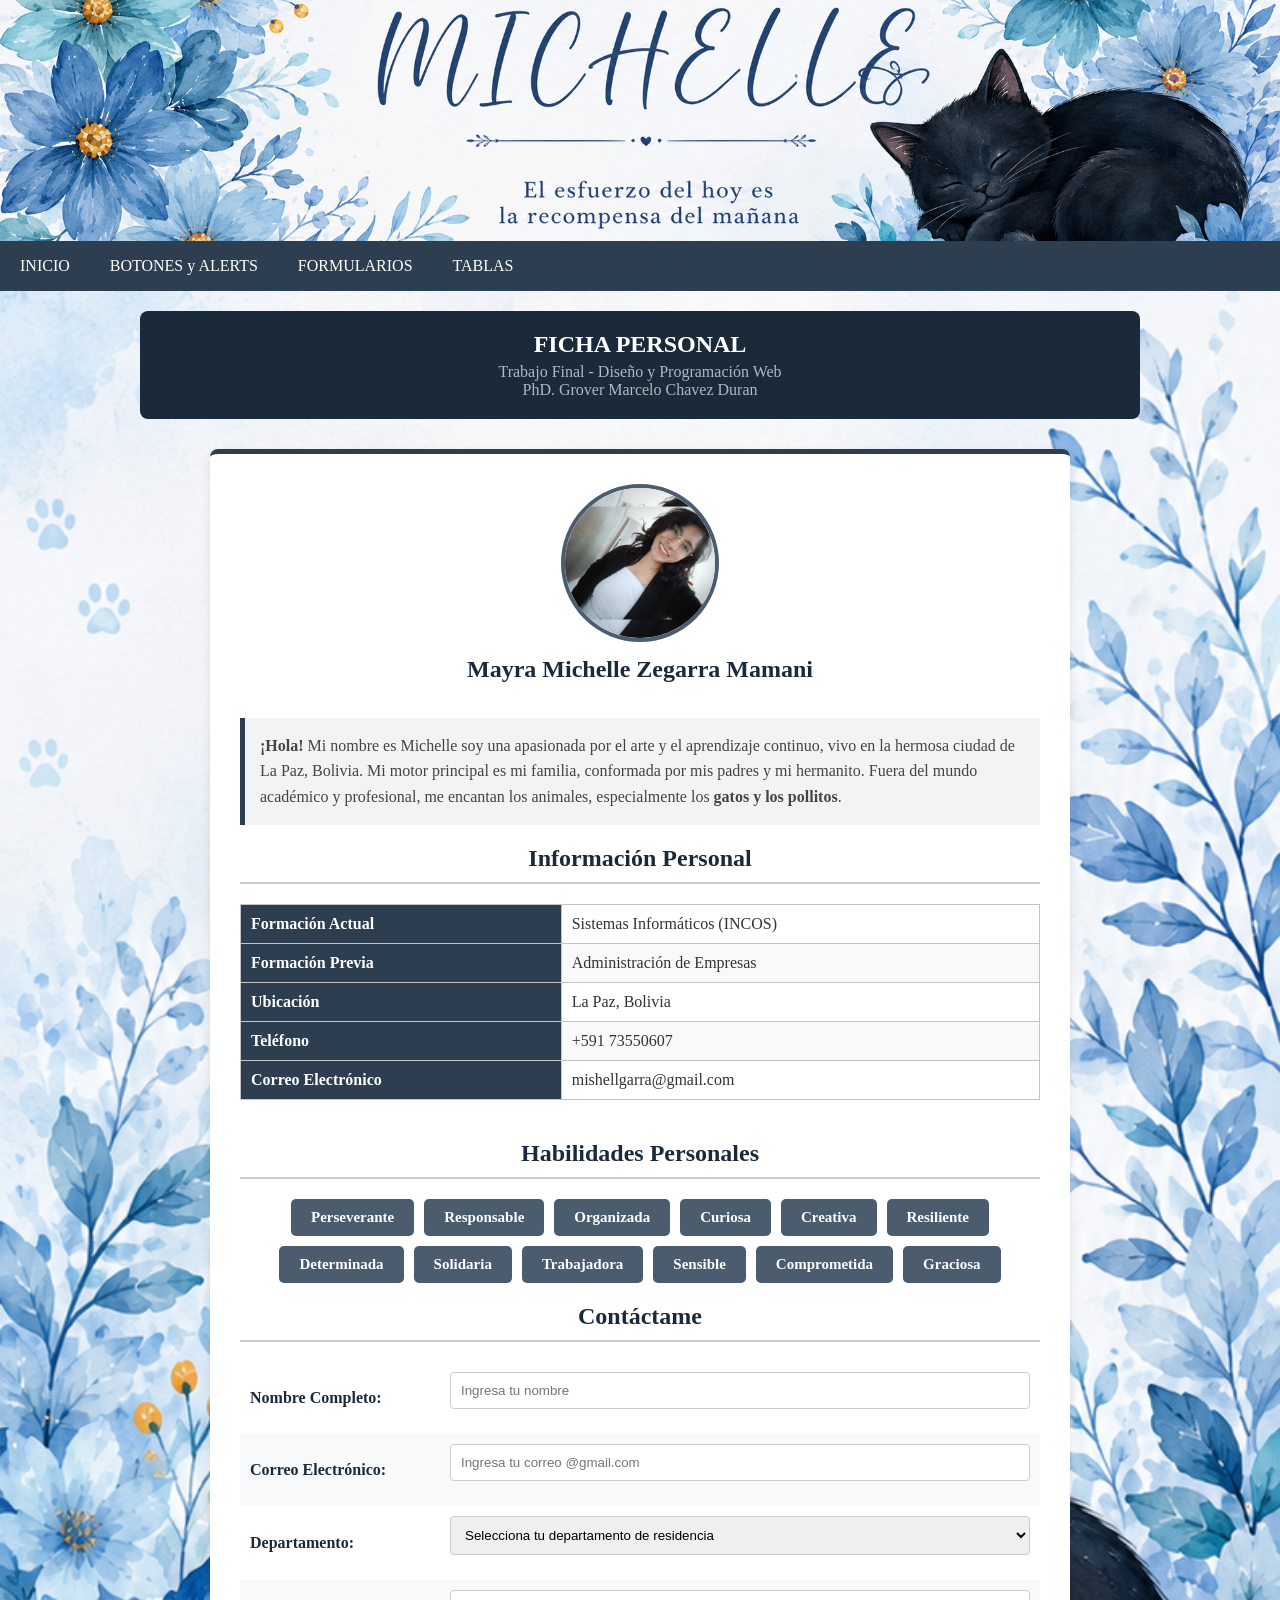
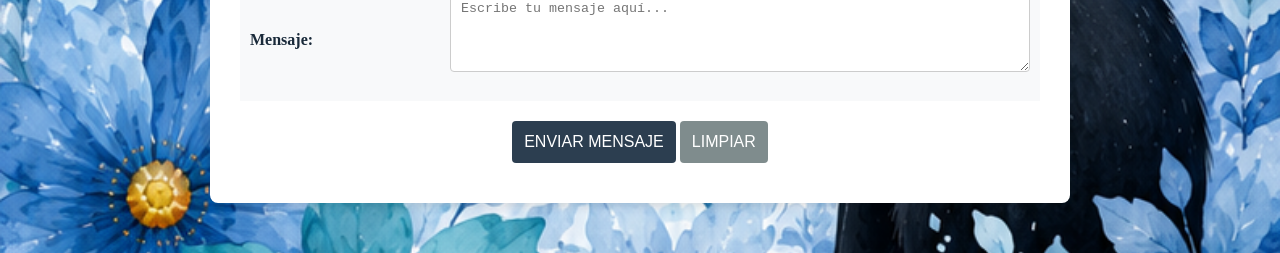
<file: index.html>
<!DOCTYPE html>
<html lang="es">
<head>
    <meta charset="UTF-8">
    <meta name="viewport" content="width=device-width, initial-scale=1.0">
    <title>Proyecto Bimestral - Inicio</title>
    
    <link rel="stylesheet" href="css/estilos.css">

    <style>
        .contenedor-perfil {
            width: 80%;
            max-width: 800px;
            margin: 30px auto;
            background-color: white;
            padding: 30px;
            border-radius: 8px;
            box-shadow: 0px 4px 10px rgba(0, 0, 0, 0.1);
            border-top: 5px solid #2c3e50;
        }
        .seccion-foto { text-align: center; margin-bottom: 25px; }
        .foto-perfil {
            width: 150px; height: 150px; border-radius: 50%;
            border: 4px solid #4a5c6e; object-fit: cover;
        }
        .lista-habilidades {
            list-style-type: none; padding: 0; display: flex;
            flex-wrap: wrap; gap: 10px; justify-content: center;
        }
        .habilidad {
            background-color: #4a5c6e; color: white;
            padding: 10px 20px; border-radius: 5px; font-size: 15px; font-weight: bold;
        }
        .habilidad:hover { background-color: #1a2a3a; }
        .caja-sobre-mi {
            background-color: #f1f3f5; border-left: 5px solid #2c3e50;
            padding: 15px; margin-top: 20px; color: #444; line-height: 1.6;
        }
  
        .formulario-contacto table { width: 100%; border-collapse: collapse; margin-top: 15px; }
        .formulario-contacto td { padding: 10px; border: none; vertical-align: middle; }
        .formulario-contacto td:first-child { width: 25%; font-weight: bold; color: #1a2a3a; }
        .botones-contacto { text-align: center; margin-top: 20px; }
    </style>
</head>
<body>

    <div class="banner-container">
        <img src="img/banner.png" alt="Banner Michelle" style="width: 100%; height: auto; display: block;">
    </div>

    <ul class="horizontal"> 
        <li><a href="index.html" class="dropbtn">INICIO</a></li>
        
        <li>
            <a href="#" class="dropbtn">BOTONES y ALERTS</a>
            <div class="dropdown-content">
                <a href="BOTONES y ALERTS/botones.html">Botones</a>
                <a href="BOTONES y ALERTS/alerts.html">Alerts</a>
            </div>
        </li>

        <li>
            <a href="#" class="dropbtn">FORMULARIOS</a>
            <div class="dropdown-content">
                <a href="FORMULARIOS/form_basico.html">Form básico</a>
                <a href="FORMULARIOS/form_avanzado.html">Form avanzado</a>
            </div>
        </li>

        <li>
            <a href="#" class="dropbtn">TABLAS</a>
            <div class="dropdown-content">
                <a href="TABLAS/tabla_corta.html">Tabla corta</a>
                <a href="TABLAS/tabla_extensa.html">Tabla extensa</a>
            </div>
        </li>
    </ul>

    <div class="contenido-pagina">
        
        <div style="background-color: #1a2a3a; color: white; text-align: center; padding: 20px; margin-bottom: 20px; border-radius: 8px;">
            <h1 style="margin: 0; font-size: 24px;">FICHA PERSONAL</h1>
            <p style="margin: 5px 0 0 0; color: #b0b8c1;">Trabajo Final - Diseño y Programación Web<br>PhD. Grover Marcelo Chavez Duran</p>
        </div>

        <div class="contenedor-perfil">
            
            <div class="seccion-foto">
                <img src="img/yomi.jpeg" alt="Michelle" class="foto-perfil">
                <h2 style="border:none; margin-top: 10px;">Mayra Michelle Zegarra Mamani</h2>
            </div>

            <div class="caja-sobre-mi">
                <strong>¡Hola!</strong> Mi nombre es Michelle soy una apasionada por el arte y el aprendizaje continuo, vivo en la hermosa ciudad de La Paz, Bolivia. Mi motor principal es mi familia, conformada por mis padres y mi hermanito. Fuera del mundo académico y profesional, me encantan los animales, especialmente los <strong>gatos y los pollitos</strong>.
            </div>

            <h2>Información Personal</h2>
            <div class="responsive">
                <table>
                    <tr>
                        <th>Formación Actual</th>
                        <td>Sistemas Informáticos (INCOS)</td>
                    </tr>
                    <tr>
                        <th>Formación Previa</th>
                        <td>Administración de Empresas</td>
                    </tr>
                    <tr>
                        <th>Ubicación</th>
                        <td>La Paz, Bolivia</td>
                    </tr>
                    <tr>
                        <th>Teléfono</th>
                        <td>+591 73550607</td>
                    </tr>
                    <tr>
                        <th>Correo Electrónico</th>
                        <td>mishellgarra@gmail.com</td>
                    </tr>
                </table>
            </div>

            <h2>Habilidades Personales</h2>
            <ul class="lista-habilidades">
                <li class="habilidad">Perseverante</li>
                <li class="habilidad">Responsable</li>
                <li class="habilidad">Organizada</li>
                <li class="habilidad">Curiosa</li>
                <li class="habilidad">Creativa</li>
                <li class="habilidad">Resiliente</li>
                <li class="habilidad">Determinada</li>
                <li class="habilidad">Solidaria</li>
                <li class="habilidad">Trabajadora</li>
                <li class="habilidad">Sensible</li>
                <li class="habilidad">Comprometida</li>
                <li class="habilidad">Graciosa</li>
            </ul>

            <h2>Contáctame</h2>
            <div class="formulario-contacto">
                <form action="#" method="get">
                    <table>
                        <tr>
                            <td>Nombre Completo:</td>
                            <td><input type="text" name="nombre" required placeholder="Ingresa tu nombre"></td>
                        </tr>
                        <tr>
                            <td>Correo Electrónico:</td>
                            <td><input type="email" name="correo" required placeholder="Ingresa tu correo @gmail.com"></td>
                        </tr>
                        <tr>
                            <td>Departamento:</td>
                            <td>
                                <select name="departamento" required>
                                    <option value="">Selecciona tu departamento de residencia</option>
                                    <option value="LP">La Paz</option>
                                    <option value="OR">Oruro</option>
                                    <option value="PT">Potosí</option>
                                    <option value="CB">Cochabamba</option>
                                    <option value="CH">Chuquisaca</option>
                                    <option value="TJ">Tarija</option>
                                    <option value="SC">Santa Cruz</option>
                                    <option value="BN">Beni</option>
                                    <option value="PN">Pando</option>
                                </select>
                            </td>
                        </tr>
                        <tr>
                            <td>Mensaje:</td>
                            <td><textarea rows="4" name="mensaje" required placeholder="Escribe tu mensaje aquí..."></textarea></td>
                        </tr>
                    </table>
                    <div class="botones-contacto">
                        <input type="submit" value="ENVIAR MENSAJE" style="width: auto; display: inline-block;">
                        <input type="reset" value="LIMPIAR" style="width: auto; display: inline-block; background-color: #7f8c8d;">
                    </div>
                </form>
            </div>

        </div>
    </div>

</body>
</html>
</file>
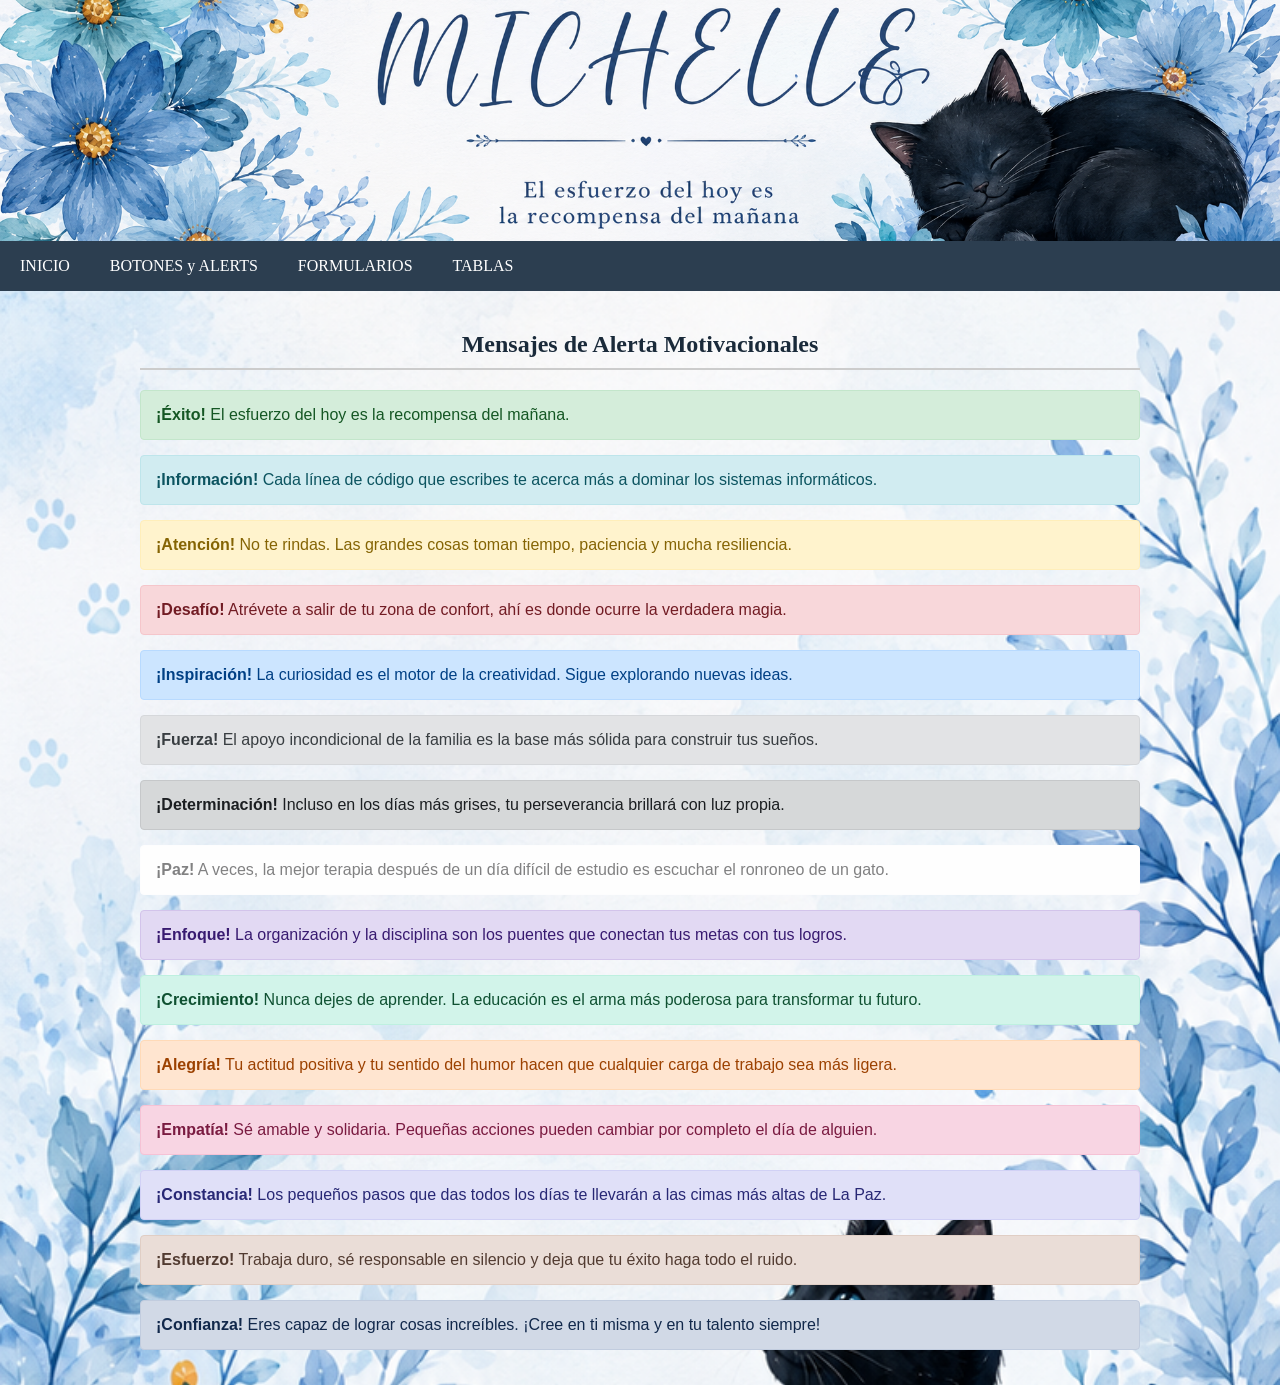
<file: BOTONES y ALERTS/alerts.html>
<!DOCTYPE html>
<html lang="es">
<head>
    <meta charset="UTF-8">
    <meta name="viewport" content="width=device-width, initial-scale=1.0">
    <title>Alertas - Proyecto Bimestral</title>
    
    <link rel="stylesheet" href="../css/estilos.css">

    <style>
        .alert {
            padding: 15px;
            margin-bottom: 15px;
            border: 1px solid transparent;
            border-radius: 4px;
            font-family: Arial, sans-serif;
            font-size: 16px;
        }
        
        .alert-success { background-color: #d4edda; color: #155724; border-color: #c3e6cb; }
        .alert-info { background-color: #d1ecf1; color: #0c5460; border-color: #bee5eb; }
        .alert-warning { background-color: #fff3cd; color: #856404; border-color: #ffeeba; }
        .alert-danger { background-color: #f8d7da; color: #721c24; border-color: #f5c6cb; }
        .alert-primary { background-color: #cce5ff; color: #004085; border-color: #b8daff; }
        .alert-secondary { background-color: #e2e3e5; color: #383d41; border-color: #d6d8db; }
        .alert-dark { background-color: #d6d8d9; color: #1b1e21; border-color: #c6c8ca; }
        .alert-light { background-color: #fefefe; color: #818182; border-color: #fdfdfe; }
        .alert-purple { background-color: #e2d9f3; color: #381a70; border-color: #d3c4eb; }
        .alert-teal { background-color: #d2f4ea; color: #0f5132; border-color: #bef0e0; }
        .alert-orange { background-color: #ffe5d0; color: #9c4100; border-color: #ffdab8; }
        .alert-pink { background-color: #f8d5e3; color: #7a1b41; border-color: #f5c2d5; }
        .alert-indigo { background-color: #e0e0f8; color: #282875; border-color: #d1d1f5; }
        .alert-brown { background-color: #eaddd7; color: #523b31; border-color: #e0cec5; }
        .alert-navy { background-color: #d1d9e6; color: #11284b; border-color: #c1ccde; }
    </style>
</head>
<body>

    <div class="banner-container">
        <img src="../img/banner.png" alt="Banner Michelle" style="width: 100%; height: auto; display: block;">
    </div>

    <ul class="horizontal"> 
        <li><a href="../index.html" class="dropbtn">INICIO</a></li>
        
        <li>
            <a href="#" class="dropbtn">BOTONES y ALERTS</a>
            <div class="dropdown-content">
                <a href="botones.html">Botones</a>
                <a href="alerts.html">Alerts</a>
            </div>
        </li>

        <li>
            <a href="#" class="dropbtn">FORMULARIOS</a>
            <div class="dropdown-content">
                <a href="../FORMULARIOS/form_basico.html">Form básico</a>
                <a href="../FORMULARIOS/form_avanzado.html">Form avanzado</a>
            </div>
        </li>

        <li>
            <a href="#" class="dropbtn">TABLAS</a>
            <div class="dropdown-content">
                <a href="../TABLAS/tabla_corta.html">Tabla corta</a>
                <a href="../TABLAS/tabla_extensa.html">Tabla extensa</a>
            </div>
        </li>
    </ul>

    <div class="contenido-pagina">
        <h2>Mensajes de Alerta Motivacionales</h2>

        <div class="alert alert-success">
            <strong>¡Éxito!</strong> El esfuerzo del hoy es la recompensa del mañana.
        </div>
        <div class="alert alert-info">
            <strong>¡Información!</strong> Cada línea de código que escribes te acerca más a dominar los sistemas informáticos.
        </div>
        <div class="alert alert-warning">
            <strong>¡Atención!</strong> No te rindas. Las grandes cosas toman tiempo, paciencia y mucha resiliencia.
        </div>
        <div class="alert alert-danger">
            <strong>¡Desafío!</strong> Atrévete a salir de tu zona de confort, ahí es donde ocurre la verdadera magia.
        </div>
        <div class="alert alert-primary">
            <strong>¡Inspiración!</strong> La curiosidad es el motor de la creatividad. Sigue explorando nuevas ideas.
        </div>
        <div class="alert alert-secondary">
            <strong>¡Fuerza!</strong> El apoyo incondicional de la familia es la base más sólida para construir tus sueños.
        </div>
        <div class="alert alert-dark">
            <strong>¡Determinación!</strong> Incluso en los días más grises, tu perseverancia brillará con luz propia.
        </div>
        <div class="alert alert-light">
            <strong>¡Paz!</strong> A veces, la mejor terapia después de un día difícil de estudio es escuchar el ronroneo de un gato.
        </div>
        <div class="alert alert-purple">
            <strong>¡Enfoque!</strong> La organización y la disciplina son los puentes que conectan tus metas con tus logros.
        </div>
        <div class="alert alert-teal">
            <strong>¡Crecimiento!</strong> Nunca dejes de aprender. La educación es el arma más poderosa para transformar tu futuro.
        </div>
        <div class="alert alert-orange">
            <strong>¡Alegría!</strong> Tu actitud positiva y tu sentido del humor hacen que cualquier carga de trabajo sea más ligera.
        </div>
        <div class="alert alert-pink">
            <strong>¡Empatía!</strong> Sé amable y solidaria. Pequeñas acciones pueden cambiar por completo el día de alguien.
        </div>
        <div class="alert alert-indigo">
            <strong>¡Constancia!</strong> Los pequeños pasos que das todos los días te llevarán a las cimas más altas de La Paz.
        </div>
        <div class="alert alert-brown">
            <strong>¡Esfuerzo!</strong> Trabaja duro, sé responsable en silencio y deja que tu éxito haga todo el ruido.
        </div>
        <div class="alert alert-navy">
            <strong>¡Confianza!</strong> Eres capaz de lograr cosas increíbles. ¡Cree en ti misma y en tu talento siempre!
        </div>

    </div>

</body>
</html>
</file>
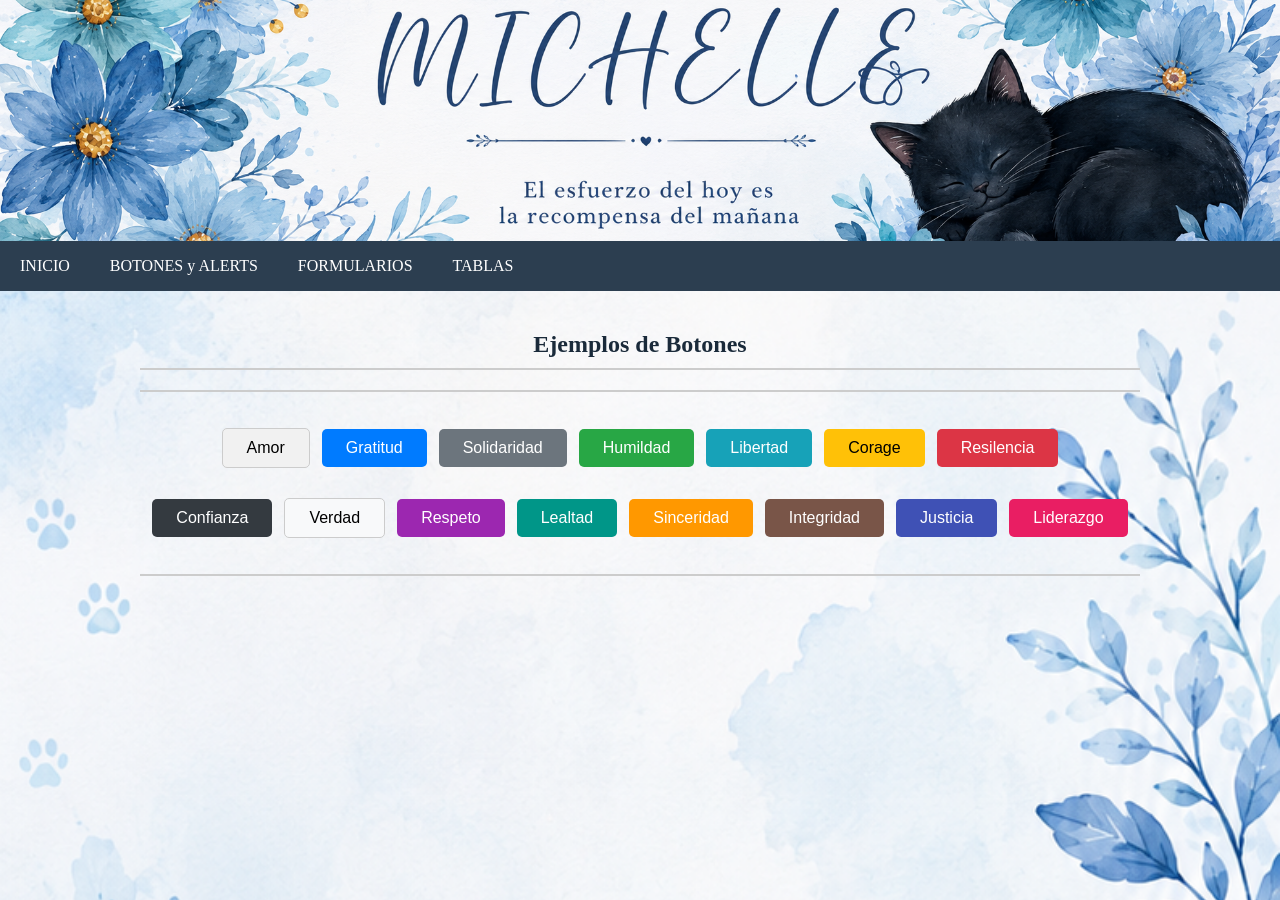
<file: BOTONES y ALERTS/botones.html>
<!DOCTYPE html>
<html lang="es">
<head>
    <meta charset="UTF-8">
    <meta name="viewport" content="width=device-width, initial-scale=1.0">
    <title>Botones - Proyecto Bimestral</title>
    
    <link rel="stylesheet" href="../css/estilos.css">

    <style>
        .btn-w3 {
            border: none;
            color: white;
            padding: 10px 24px;
            text-align: center;
            text-decoration: none;
            display: inline-block;
            font-size: 16px;
            margin: 6px 4px;
            cursor: pointer;
            border-radius: 5px;
            font-family: Arial, sans-serif;
            transition: opacity 0.3s; 
        }
        
        .btn-w3:hover {
            opacity: 0.8; 
        }
        

        .btn-basic { background-color: #f1f1f1; color: black; border: 1px solid #ccc; }
        .btn-primary { background-color: #007bff; }
        .btn-secondary { background-color: #6c757d; }
        .btn-success { background-color: #28a745; }
        .btn-info { background-color: #17a2b8; }
        .btn-warning { background-color: #ffc107; color: black; }
        .btn-danger { background-color: #dc3545; }
        .btn-dark { background-color: #343a40; }
        .btn-light { background-color: #f8f9fa; color: black; border: 1px solid #ccc; }
        .btn-purple { background-color: #9c27b0; }
        .btn-teal { background-color: #009688; }
        .btn-orange { background-color: #ff9800; }
        .btn-brown { background-color: #795548; }
        .btn-indigo { background-color: #3f51b5; }
        .btn-pink { background-color: #e91e63; }
    </style>
</head>
<body>

    <div class="banner-container">
        <img src="../img/banner.png" alt="Banner Michelle" style="width: 100%; height: auto; display: block;">
    </div>

    <ul class="horizontal"> 
        <li><a href="../index.html" class="dropbtn">INICIO</a></li>
        
        <li>
            <a href="#" class="dropbtn">BOTONES y ALERTS</a>
            <div class="dropdown-content">
                <a href="botones.html">Botones</a>
                <a href="alerts.html">Alerts</a>
            </div>
        </li>

        <li>
            <a href="#" class="dropbtn">FORMULARIOS</a>
            <div class="dropdown-content">
                <a href="../FORMULARIOS/form_basico.html">Form básico</a>
                <a href="../FORMULARIOS/form_avanzado.html">Form avanzado</a>
            </div>
        </li>

        <li>
            <a href="#" class="dropbtn">TABLAS</a>
            <div class="dropdown-content">
                <a href="../TABLAS/tabla_corta.html">Tabla corta</a>
                <a href="../TABLAS/tabla_extensa.html">Tabla extensa</a>
            </div>
        </li>
    </ul>

    <div class="contenido-pagina">
        <h2>Ejemplos de Botones</h2>
        
        <hr style="border: 1px solid #ccc; margin: 20px 0;">
        
        <div style="text-align: center; margin: 30px 0;">
            <button class="btn-w3 btn-basic">Amor</button>
            <button class="btn-w3 btn-primary">Gratitud</button>
            <button class="btn-w3 btn-secondary">Solidaridad</button>
            <button class="btn-w3 btn-success">Humildad</button>
            <button class="btn-w3 btn-info">Libertad</button>
            <button class="btn-w3 btn-warning">Corage</button>
            <button class="btn-w3 btn-danger">Resilencia</button>
            
            <br><br>
            
            <button class="btn-w3 btn-dark">Confianza</button>
            <button class="btn-w3 btn-light">Verdad</button>
            <button class="btn-w3 btn-purple">Respeto</button>
            <button class="btn-w3 btn-teal">Lealtad</button>
            <button class="btn-w3 btn-orange">Sinceridad</button>
            <button class="btn-w3 btn-brown">Integridad</button>
            <button class="btn-w3 btn-indigo">Justicia</button>
            <button class="btn-w3 btn-pink">Liderazgo</button>
        </div>
        
        <hr style="border: 1px solid #ccc; margin: 20px 0;">
    </div>

</body>
</html>
</file>
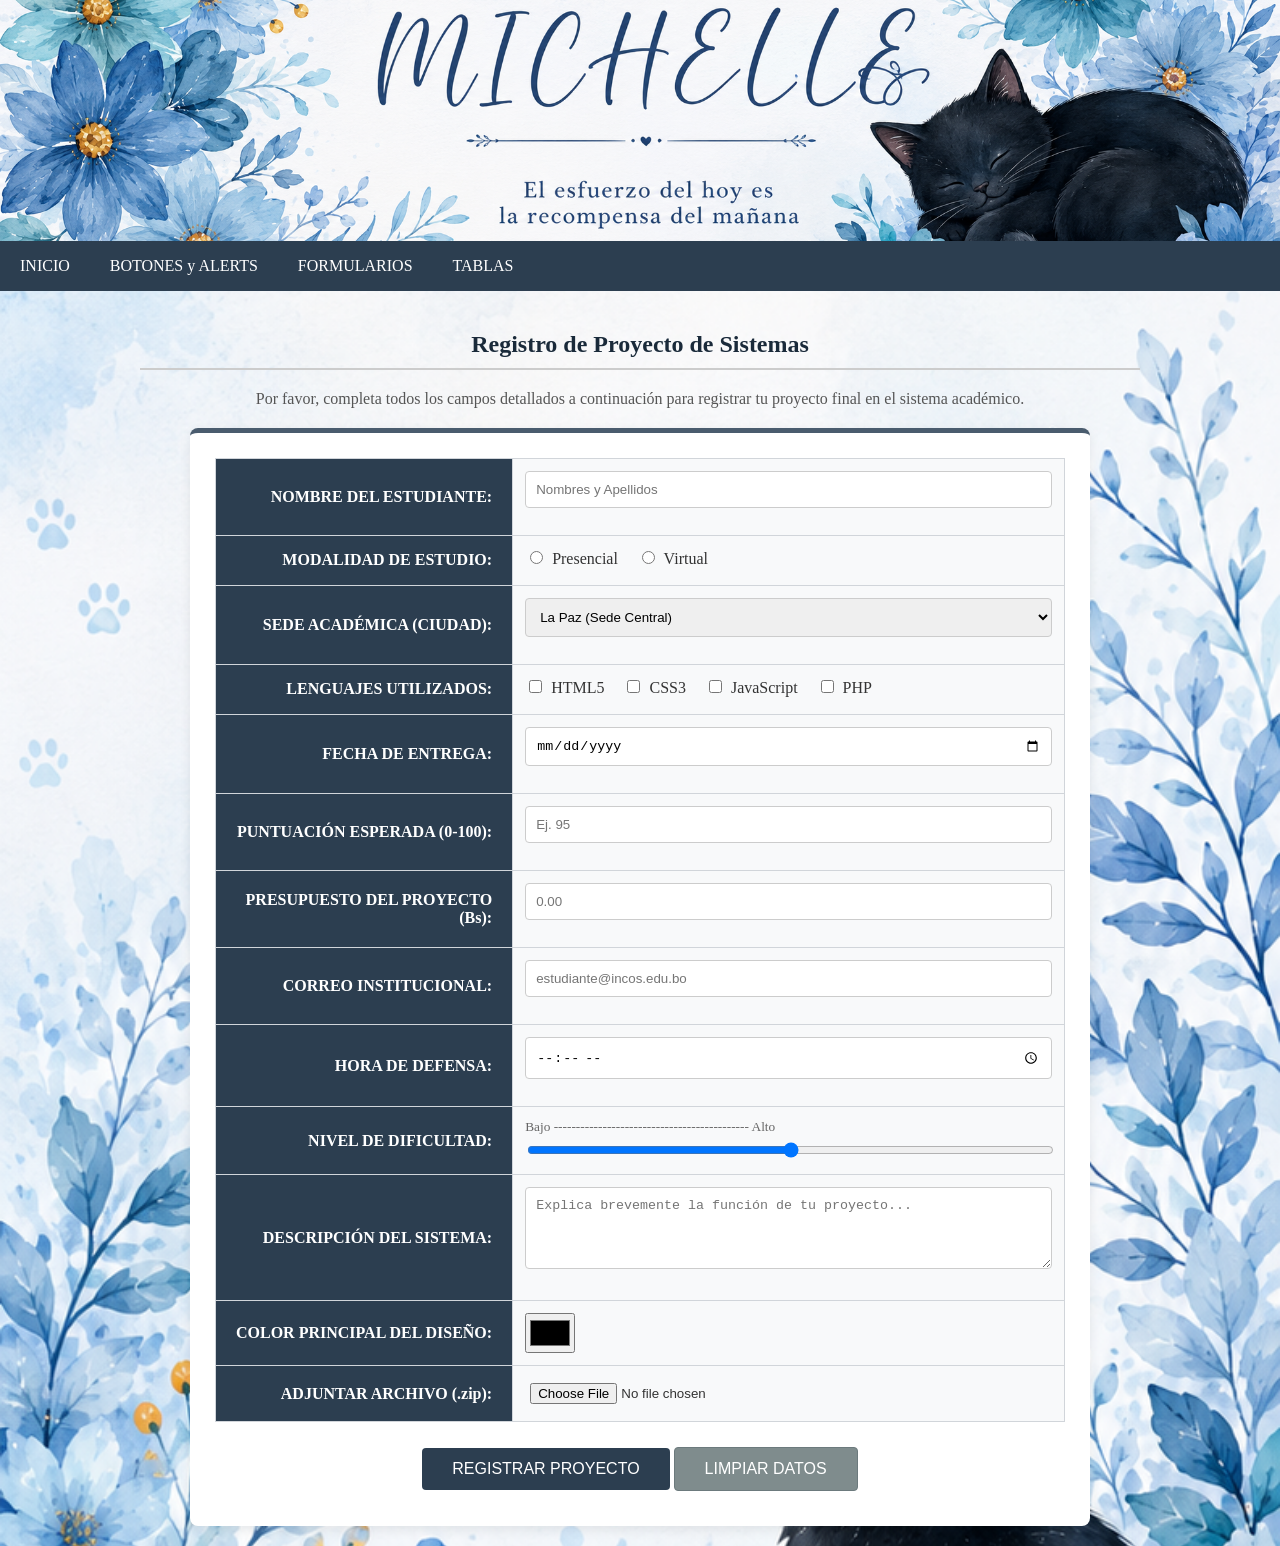
<file: FORMULARIOS/form_avanzado.html>
<!DOCTYPE html>
<html lang="es">
<head>
    <meta charset="UTF-8">
    <meta name="viewport" content="width=device-width, initial-scale=1.0">
    <title>Formulario Avanzado - Proyecto Bimestral</title>
    
    <link rel="stylesheet" href="../css/estilos.css">


    <style>
        .tabla-avanzada {
            width: 100%;
            border-collapse: collapse;
        }
        .tabla-avanzada td {
            padding: 12px;
            border: 1px solid #d1d5da;
            vertical-align: middle;
        }

        .tabla-avanzada td.columna-etiqueta {
            background-color: #2c3e50;
            color: white;
            font-weight: bold;
            width: 35%;
            text-align: right;
            padding-right: 20px;
        }

        .tabla-avanzada td.columna-input {
            background-color: #f8f9fa;
        }

        .tabla-avanzada input[type="radio"], 
        .tabla-avanzada input[type="checkbox"] {
            width: auto;
            margin-right: 5px;
            cursor: pointer;
        }
        .tabla-avanzada label {
            display: inline-block;
            margin-right: 15px;
            font-weight: normal;
            cursor: pointer;
        }
    </style>
</head>
<body>

    <div class="banner-container">
        <img src="../img/banner.png" alt="Banner Michelle" style="width: 100%; height: auto; display: block;">
    </div>

    <ul class="horizontal"> 
        <li><a href="../index.html" class="dropbtn">INICIO</a></li>
        
        <li>
            <a href="#" class="dropbtn">BOTONES y ALERTS</a>
            <div class="dropdown-content">
                <a href="../BOTONES y ALERTS/botones.html">Botones</a>
                <a href="../BOTONES y ALERTS/alerts.html">Alerts</a>
            </div>
        </li>

        <li>
            <a href="#" class="dropbtn">FORMULARIOS</a>
            <div class="dropdown-content">
                <a href="form_basico.html">Form básico</a>
                <a href="form_avanzado.html">Form avanzado</a>
            </div>
        </li>

        <li>
            <a href="#" class="dropbtn">TABLAS</a>
            <div class="dropdown-content">
                <a href="../TABLAS/tabla_corta.html">Tabla corta</a>
                <a href="../TABLAS/tabla_extensa.html">Tabla extensa</a>
            </div>
        </li>
    </ul>

    <div class="contenido-pagina">
        <h2>Registro de Proyecto de Sistemas</h2>

        <p style="text-align: center; color: #555; margin-bottom: 20px;">Por favor, completa todos los campos detallados a continuación para registrar tu proyecto final en el sistema académico.</p>

        <div class="responsive" style="max-width: 850px; margin: 0 auto; background: white; padding: 25px; border-radius: 8px; box-shadow: 0 4px 12px rgba(0,0,0,0.08); border-top: 5px solid #4a5c6e;">
            <form action="#" method="get">
                <table class="tabla-avanzada">
                    <tr>
                        <td class="columna-etiqueta">NOMBRE DEL ESTUDIANTE:</td>
                        <td class="columna-input"><input type="text" name="nombre" placeholder="Nombres y Apellidos"></td>
                    </tr>
                    <tr>
                        <td class="columna-etiqueta">MODALIDAD DE ESTUDIO:</td>
                        <td class="columna-input">  
                            <label><input type="radio" name="modalidad"> Presencial</label>  
                            <label><input type="radio" name="modalidad"> Virtual</label>  
                        </td>        
                    </tr>
                    <tr>
                        <td class="columna-etiqueta">SEDE ACADÉMICA (CIUDAD):</td>
                        <td class="columna-input">  
                            <select name="ciudad">
                                <option value="LP">La Paz (Sede Central)</option>
                                <option value="CB">Cochabamba</option>
                                <option value="SC">Santa Cruz</option>
                                <option value="OR">Oruro</option>
                            </select>
                        </td>        
                    </tr>
                    <tr>
                        <td class="columna-etiqueta">LENGUAJES UTILIZADOS:</td>
                        <td class="columna-input">  
                            <label><input type="checkbox" name="lenguajes"> HTML5</label> 
                            <label><input type="checkbox" name="lenguajes"> CSS3</label> 
                            <label><input type="checkbox" name="lenguajes"> JavaScript</label>  
                            <label><input type="checkbox" name="lenguajes"> PHP</label> 
                        </td>        
                    </tr>
                    <tr>
                        <td class="columna-etiqueta">FECHA DE ENTREGA:</td>
                        <td class="columna-input"><input type="date" name="fecha_entrega"></td>
                    </tr>
                    <tr>
                        <td class="columna-etiqueta">PUNTUACIÓN ESPERADA (0-100):</td>
                        <td class="columna-input"><input type="number" name="nota" min="0" max="100" placeholder="Ej. 95"></td>
                    </tr>
                    <tr>
                        <td class="columna-etiqueta">PRESUPUESTO DEL PROYECTO (Bs):</td>
                        <td class="columna-input"><input type="number" name="presupuesto" min="0" step="0.50" placeholder="0.00"></td>
                    </tr>
                    <tr>
                        <td class="columna-etiqueta">CORREO INSTITUCIONAL:</td>
                        <td class="columna-input"><input type="email" name="correo" required placeholder="estudiante@incos.edu.bo"></td>
                    </tr>
                    <tr>
                        <td class="columna-etiqueta">HORA DE DEFENSA:</td>
                        <td class="columna-input"><input type="time" name="hora_defensa"></td>
                    </tr>
                    <tr>
                        <td class="columna-etiqueta">NIVEL DE DIFICULTAD:</td>
                        <td class="columna-input">
                            <small style="color: #666; display: block; margin-bottom: 5px;">Bajo -------------------------------------------- Alto</small>
                            <input type="range" name="dificultad" min="0" max="100" style="width: 100%;">
                        </td>
                    </tr>
                    <tr>
                        <td class="columna-etiqueta">DESCRIPCIÓN DEL SISTEMA:</td>
                        <td class="columna-input"><textarea rows="4" name="descripcion" placeholder="Explica brevemente la función de tu proyecto..."></textarea></td>
                    </tr>
                    <tr>
                        <td class="columna-etiqueta">COLOR PRINCIPAL DEL DISEÑO:</td>
                        <td class="columna-input"><input type="color" name="color_tema" style="height: 40px; padding: 2px; cursor: pointer;"></td>
                    </tr>
                    <tr>
                        <td class="columna-etiqueta">ADJUNTAR ARCHIVO (.zip):</td>
                        <td class="columna-input"><input type="file" accept=".zip,.rar,.pdf" name="archivo_proyecto" style="padding: 5px;"></td>
                    </tr>
                </table>
                
                <div style="text-align: center; margin-top: 25px;">
                    <input type="submit" value="REGISTRAR PROYECTO" style="width: auto; padding: 12px 30px; display: inline-block;">
                    <input type="reset" value="LIMPIAR DATOS" style="width: auto; padding: 12px 30px; display: inline-block; background-color: #7f8c8d; border: 1px solid #6c7a7d;">
                </div>
            </form>
        </div>
    </div>

</body>
</html>
</file>
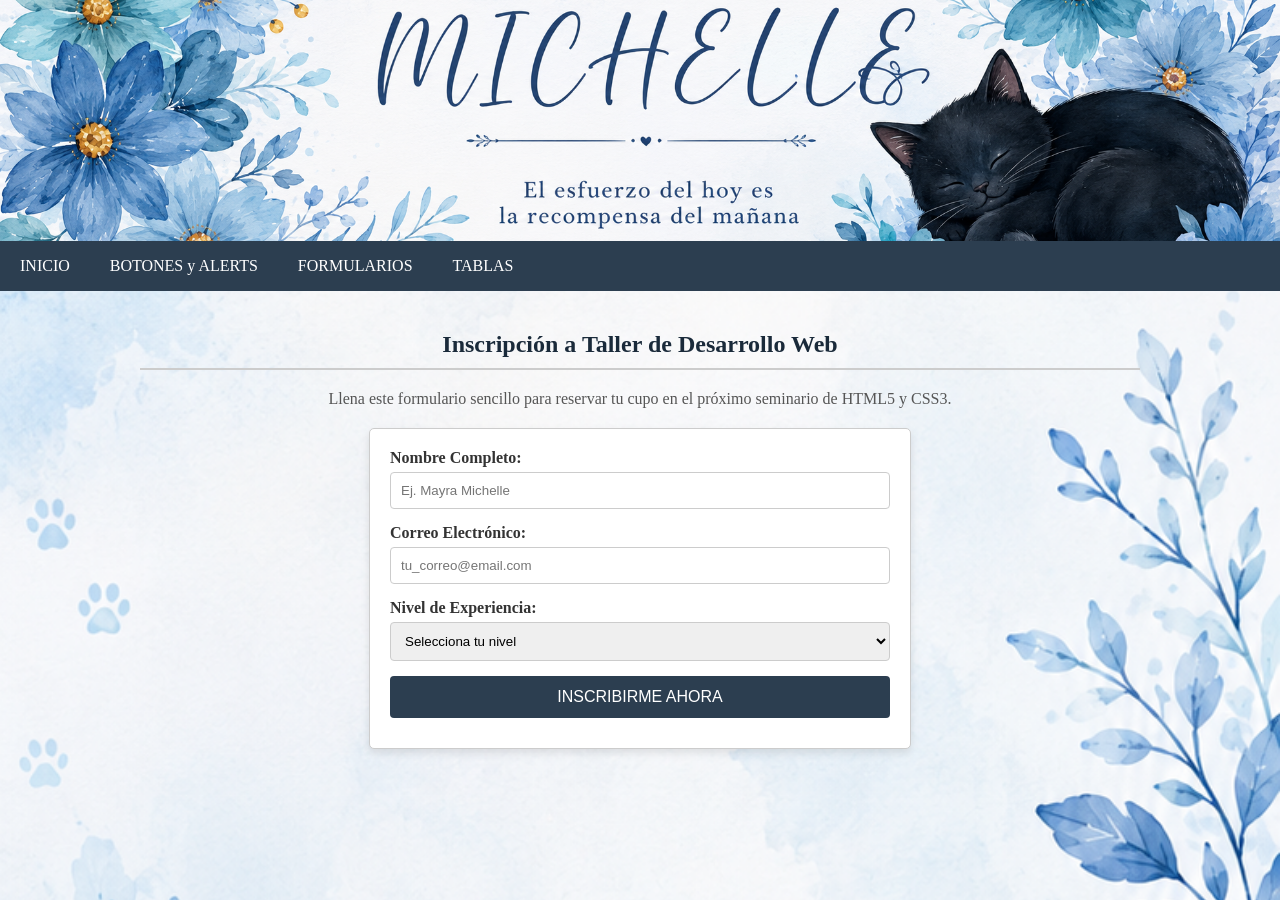
<file: FORMULARIOS/form_basico.html>
<!DOCTYPE html>
<html lang="es">
<head>
    <meta charset="UTF-8">
    <meta name="viewport" content="width=device-width, initial-scale=1.0">
    <title>Formulario Básico - Proyecto Bimestral</title>
    
    <link rel="stylesheet" href="../css/estilos.css">
</head>
<body>

    <div class="banner-container">
        <img src="../img/banner.png" alt="Banner Michelle" style="width: 100%; height: auto; display: block;">
    </div>

    <ul class="horizontal"> 
        <li><a href="../index.html" class="dropbtn">INICIO</a></li>
        
        <li>
            <a href="#" class="dropbtn">BOTONES y ALERTS</a>
            <div class="dropdown-content">
                <a href="../BOTONES y ALERTS/botones.html">Botones</a>
                <a href="../BOTONES y ALERTS/alerts.html">Alerts</a>
            </div>
        </li>

        <li>
            <a href="#" class="dropbtn">FORMULARIOS</a>
            <div class="dropdown-content">
                <a href="form_basico.html">Form básico</a>
                <a href="form_avanzado.html">Form avanzado</a>
            </div>
        </li>

        <li>
            <a href="#" class="dropbtn">TABLAS</a>
            <div class="dropdown-content">
                <a href="../TABLAS/tabla_corta.html">Tabla corta</a>
                <a href="../TABLAS/tabla_extensa.html">Tabla extensa</a>
            </div>
        </li>
    </ul>

    <div class="contenido-pagina">
        <h2>Inscripción a Taller de Desarrollo Web</h2>
        
        <p style="text-align: center; color: #555; margin-bottom: 20px;">Llena este formulario sencillo para reservar tu cupo en el próximo seminario de HTML5 y CSS3.</p>

        <div class="contenedor-formulario">
            <form action="#" method="post">
                <label for="nombres">Nombre Completo:</label>
                <input type="text" name="nombres" id="nombres" placeholder="Ej. Mayra Michelle">
                
                <label for="correo">Correo Electrónico:</label>
                <input type="email" name="correo" id="correo" placeholder="tu_correo@email.com">

                <label for="nivel">Nivel de Experiencia:</label>
                <select name="nivel" id="nivel">
                    <option value="">Selecciona tu nivel</option>
                    <option value="principiante">Principiante (Nunca he programado)</option>
                    <option value="intermedio">Intermedio (Conozco lo básico)</option>
                    <option value="avanzado">Avanzado (Busco perfeccionar)</option>
                </select>
                
                <input type="submit" value="INSCRIBIRME AHORA">
            </form>
        </div>
    </div>

</body>
</html>
</file>
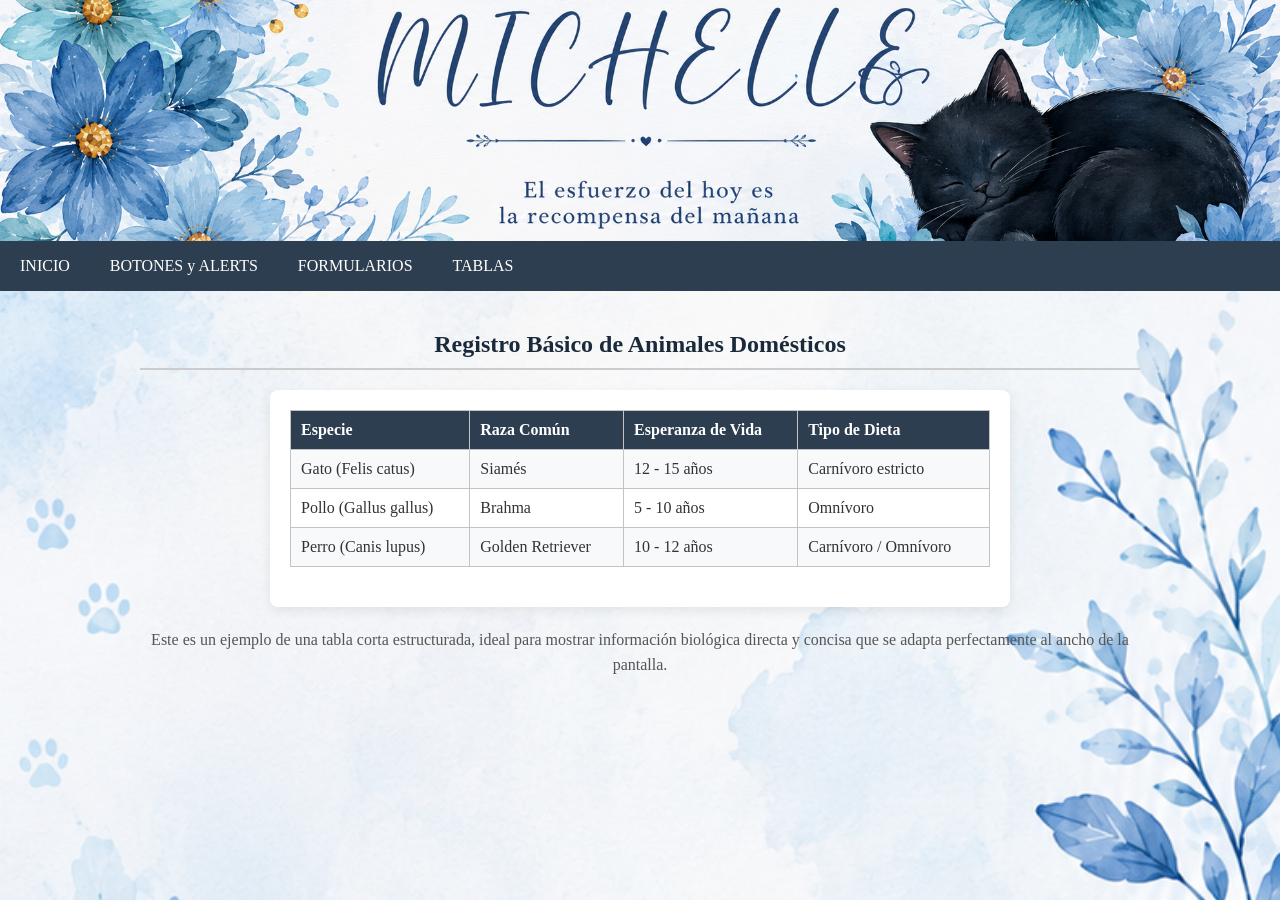
<file: TABLAS/tabla_corta.html>
<!DOCTYPE html>
<html lang="es">
<head>
    <meta charset="UTF-8">
    <meta name="viewport" content="width=device-width, initial-scale=1.0">
    <title>Tabla Corta - Proyecto Bimestral</title>
    

    <link rel="stylesheet" href="../css/estilos.css">
</head>
<body>


    <div class="banner-container">
        <img src="../img/banner.png" alt="Banner Michelle" style="width: 100%; height: auto; display: block;">
    </div>


    <ul class="horizontal"> 
        <li><a href="../index.html" class="dropbtn">INICIO</a></li>
        
        <li>
            <a href="#" class="dropbtn">BOTONES y ALERTS</a>
            <div class="dropdown-content">
                <a href="../BOTONES y ALERTS/botones.html">Botones</a>
                <a href="../BOTONES y ALERTS/alerts.html">Alerts</a>
            </div>
        </li>

        <li>
            <a href="#" class="dropbtn">FORMULARIOS</a>
            <div class="dropdown-content">
                <a href="../FORMULARIOS/form_basico.html">Form básico</a>
                <a href="../FORMULARIOS/form_avanzado.html">Form avanzado</a>
            </div>
        </li>

        <li>
            <a href="#" class="dropbtn">TABLAS</a>
            <div class="dropdown-content">

                <a href="tabla_corta.html">Tabla corta</a>
                <a href="tabla_extensa.html">Tabla extensa</a>
            </div>
        </li>
    </ul>


    <div class="contenido-pagina">
        <h2>Registro Básico de Animales Domésticos</h2>
        
        <div class="responsive" style="max-width: 700px; margin: 0 auto; background: white; padding: 20px; border-radius: 8px; box-shadow: 0 4px 12px rgba(0,0,0,0.08);">
            <table>
                <tr>
                    <th>Especie</th>
                    <th>Raza Común</th>
                    <th>Esperanza de Vida</th>
                    <th>Tipo de Dieta</th>
                </tr>
                <tr>
                    <td>Gato (Felis catus)</td>
                    <td>Siamés</td>
                    <td>12 - 15 años</td>
                    <td>Carnívoro estricto</td>
                </tr>
                <tr>
                    <td>Pollo (Gallus gallus)</td>
                    <td>Brahma</td>
                    <td>5 - 10 años</td>
                    <td>Omnívoro</td>
                </tr>
                <tr>
                    <td>Perro (Canis lupus)</td>
                    <td>Golden Retriever</td>
                    <td>10 - 12 años</td>
                    <td>Carnívoro / Omnívoro</td>
                </tr>
            </table>
        </div>
        
        <p style="text-align: center; color: #555; margin-top: 20px; line-height: 1.6;">
            Este es un ejemplo de una tabla corta estructurada, ideal para mostrar información biológica directa y concisa que se adapta perfectamente al ancho de la pantalla.
        </p>
    </div>

</body>
</html>
</file>
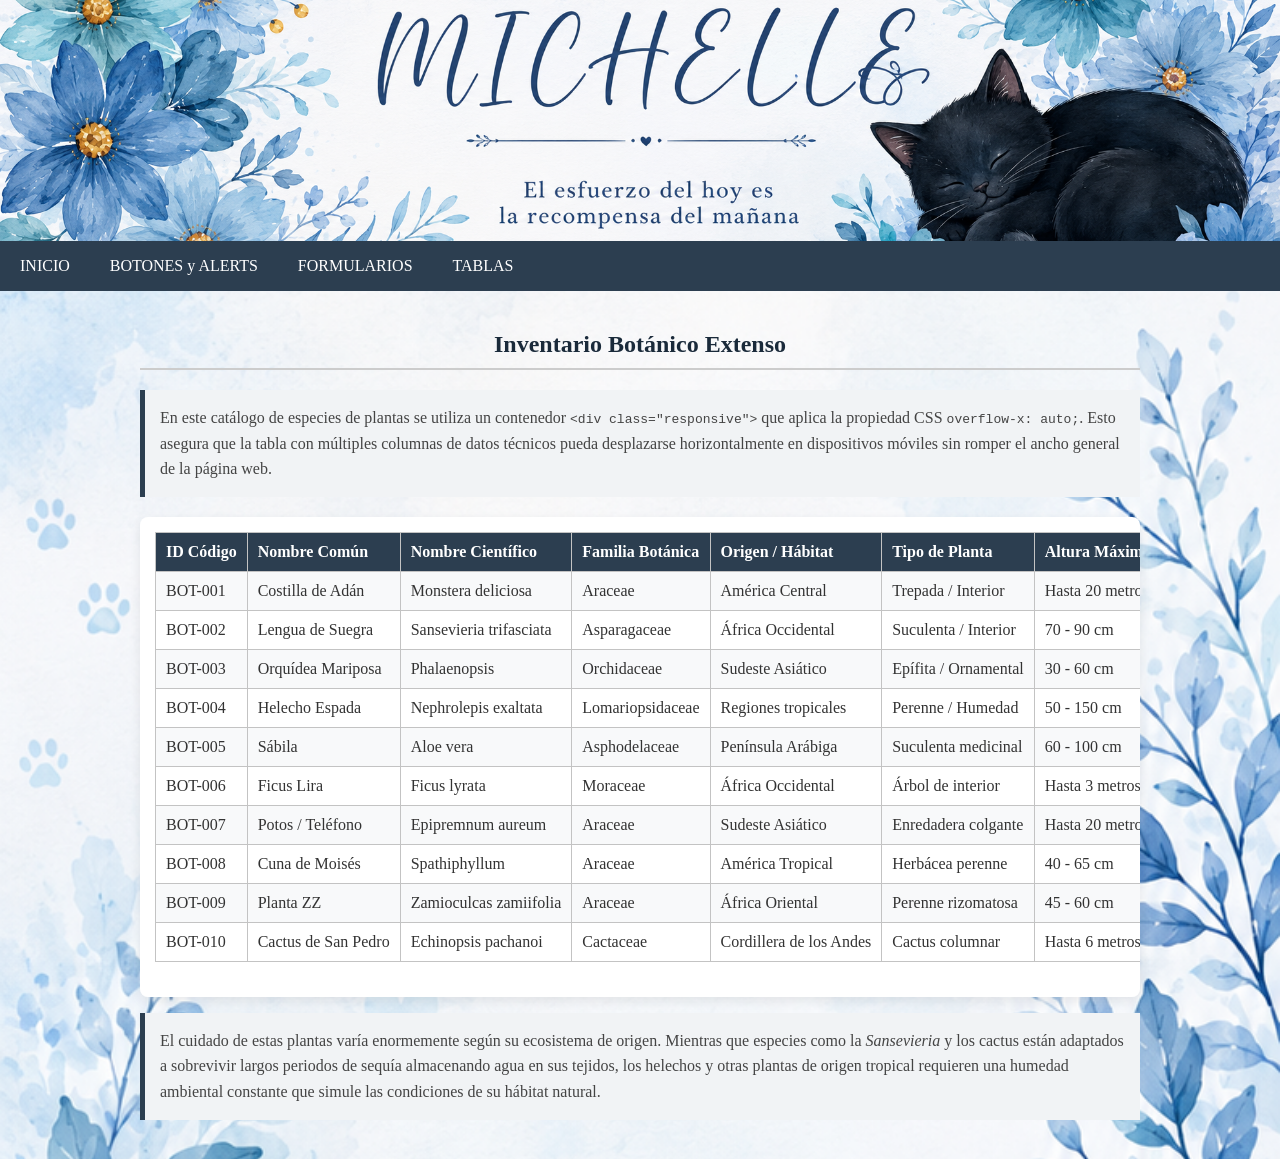
<file: TABLAS/tabla_extensa.html>
<!DOCTYPE html>
<html lang="es">
<head>
    <meta charset="UTF-8">
    <meta name="viewport" content="width=device-width, initial-scale=1.0">
    <title>Tabla Extensa - Proyecto Bimestral</title>
    

    <link rel="stylesheet" href="../css/estilos.css">
</head>
<body>


    <div class="banner-container">
        <img src="../img/banner.png" alt="Banner Michelle" style="width: 100%; height: auto; display: block;">
    </div>


    <ul class="horizontal"> 
        <li><a href="../index.html" class="dropbtn">INICIO</a></li>
        
        <li>
            <a href="#" class="dropbtn">BOTONES y ALERTS</a>
            <div class="dropdown-content">
                <a href="../BOTONES y ALERTS/botones.html">Botones</a>
                <a href="../BOTONES y ALERTS/alerts.html">Alerts</a>
            </div>
        </li>

        <li>
            <a href="#" class="dropbtn">FORMULARIOS</a>
            <div class="dropdown-content">
                <a href="../FORMULARIOS/form_basico.html">Form básico</a>
                <a href="../FORMULARIOS/form_avanzado.html">Form avanzado</a>
            </div>
        </li>

        <li>
            <a href="#" class="dropbtn">TABLAS</a>
            <div class="dropdown-content">
                <a href="tabla_corta.html">Tabla corta</a>
                <a href="tabla_extensa.html">Tabla extensa</a>
            </div>
        </li>
    </ul>


    <div class="contenido-pagina">
        <h2>Inventario Botánico Extenso</h2>
        
        <p style="margin-bottom: 20px; color: #444; line-height: 1.6; background-color: #f1f3f5; padding: 15px; border-left: 5px solid #2c3e50;">
            En este catálogo de especies de plantas se utiliza un contenedor <code>&lt;div class="responsive"&gt;</code> que aplica la propiedad CSS <code>overflow-x: auto;</code>. Esto asegura que la tabla con múltiples columnas de datos técnicos pueda desplazarse horizontalmente en dispositivos móviles sin romper el ancho general de la página web.
        </p>


        <div class="responsive" style="background: white; padding: 15px; border-radius: 8px; box-shadow: 0 4px 12px rgba(0,0,0,0.08);">
            <table style="white-space: nowrap;">
                <tr>
                    <th>ID Código</th>
                    <th>Nombre Común</th>
                    <th>Nombre Científico</th>
                    <th>Familia Botánica</th>
                    <th>Origen / Hábitat</th>
                    <th>Tipo de Planta</th>
                    <th>Altura Máxima</th>
                    <th>Luz Requerida</th>
                    <th>Nivel de Riego</th>
                    <th>Velocidad de Crecimiento</th>
                    <th>Época de Floración</th>
                    <th>Nivel de Toxicidad</th>
                </tr>
                <tr>
                    <td>BOT-001</td>
                    <td>Costilla de Adán</td>
                    <td>Monstera deliciosa</td>
                    <td>Araceae</td>
                    <td>América Central</td>
                    <td>Trepada / Interior</td>
                    <td>Hasta 20 metros</td>
                    <td>Luz indirecta brillante</td>
                    <td>Moderado (dejar secar)</td>
                    <td>Rápido</td>
                    <td>Verano (rara en interior)</td>
                    <td>Tóxica para mascotas</td>
                </tr>
                <tr>
                    <td>BOT-002</td>
                    <td>Lengua de Suegra</td>
                    <td>Sansevieria trifasciata</td>
                    <td>Asparagaceae</td>
                    <td>África Occidental</td>
                    <td>Suculenta / Interior</td>
                    <td>70 - 90 cm</td>
                    <td>Muy adaptable (baja/alta)</td>
                    <td>Bajo (resistente sequía)</td>
                    <td>Lento</td>
                    <td>Primavera (ocasional)</td>
                    <td>Levemente tóxica</td>
                </tr>
                <tr>
                    <td>BOT-003</td>
                    <td>Orquídea Mariposa</td>
                    <td>Phalaenopsis</td>
                    <td>Orchidaceae</td>
                    <td>Sudeste Asiático</td>
                    <td>Epífita / Ornamental</td>
                    <td>30 - 60 cm</td>
                    <td>Luz filtrada</td>
                    <td>Moderado (raíces húmedas)</td>
                    <td>Medio</td>
                    <td>Invierno / Primavera</td>
                    <td>No tóxica</td>
                </tr>
                <tr>
                    <td>BOT-004</td>
                    <td>Helecho Espada</td>
                    <td>Nephrolepis exaltata</td>
                    <td>Lomariopsidaceae</td>
                    <td>Regiones tropicales</td>
                    <td>Perenne / Humedad</td>
                    <td>50 - 150 cm</td>
                    <td>Sombra parcial</td>
                    <td>Alto (tierra húmeda)</td>
                    <td>Rápido</td>
                    <td>No tiene flores (esporas)</td>
                    <td>No tóxica (segura)</td>
                </tr>
                <tr>
                    <td>BOT-005</td>
                    <td>Sábila</td>
                    <td>Aloe vera</td>
                    <td>Asphodelaceae</td>
                    <td>Península Arábiga</td>
                    <td>Suculenta medicinal</td>
                    <td>60 - 100 cm</td>
                    <td>Sol directo o luz brillante</td>
                    <td>Escaso</td>
                    <td>Lento</td>
                    <td>Verano</td>
                    <td>Tóxica para mascotas</td>
                </tr>
                <tr>
                    <td>BOT-006</td>
                    <td>Ficus Lira</td>
                    <td>Ficus lyrata</td>
                    <td>Moraceae</td>
                    <td>África Occidental</td>
                    <td>Árbol de interior</td>
                    <td>Hasta 3 metros (interior)</td>
                    <td>Luz brillante indirecta</td>
                    <td>Moderado</td>
                    <td>Medio</td>
                    <td>Rara en interior</td>
                    <td>Levemente tóxica</td>
                </tr>
                <tr>
                    <td>BOT-007</td>
                    <td>Potos / Teléfono</td>
                    <td>Epipremnum aureum</td>
                    <td>Araceae</td>
                    <td>Sudeste Asiático</td>
                    <td>Enredadera colgante</td>
                    <td>Hasta 20 metros (exterior)</td>
                    <td>Muy adaptable</td>
                    <td>Moderado</td>
                    <td>Muy rápido</td>
                    <td>Rara vez en interior</td>
                    <td>Tóxica</td>
                </tr>
                <tr>
                    <td>BOT-008</td>
                    <td>Cuna de Moisés</td>
                    <td>Spathiphyllum</td>
                    <td>Araceae</td>
                    <td>América Tropical</td>
                    <td>Herbácea perenne</td>
                    <td>40 - 65 cm</td>
                    <td>Sombra a luz moderada</td>
                    <td>Frecuente</td>
                    <td>Medio</td>
                    <td>Primavera a Otoño</td>
                    <td>Tóxica</td>
                </tr>
                <tr>
                    <td>BOT-009</td>
                    <td>Planta ZZ</td>
                    <td>Zamioculcas zamiifolia</td>
                    <td>Araceae</td>
                    <td>África Oriental</td>
                    <td>Perenne rizomatosa</td>
                    <td>45 - 60 cm</td>
                    <td>Baja a moderada</td>
                    <td>Muy escaso</td>
                    <td>Lento</td>
                    <td>Rara vez florece</td>
                    <td>Tóxica</td>
                </tr>
                <tr>
                    <td>BOT-010</td>
                    <td>Cactus de San Pedro</td>
                    <td>Echinopsis pachanoi</td>
                    <td>Cactaceae</td>
                    <td>Cordillera de los Andes</td>
                    <td>Cactus columnar</td>
                    <td>Hasta 6 metros</td>
                    <td>Sol directo</td>
                    <td>Escaso</td>
                    <td>Rápido</td>
                    <td>Verano (floración nocturna)</td>
                    <td>Contiene alcaloides</td>
                </tr>
            </table>
        </div>
        
        <p style="margin-bottom: 20px; color: #444; line-height: 1.6; background-color: #f1f3f5; padding: 15px; border-left: 5px solid #2c3e50;">
            El cuidado de estas plantas varía enormemente según su ecosistema de origen. Mientras que especies como la <i>Sansevieria</i> y los cactus están adaptados a sobrevivir largos periodos de sequía almacenando agua en sus tejidos, los helechos y otras plantas de origen tropical requieren una humedad ambiental constante que simule las condiciones de su hábitat natural.
        </p>
    </div>

</body>
</html>
</file>
<file: css/estilos.css>
body {
    font-family: 'Cambria', Georgia, serif; 
    background-color: #e6e9ec; 
    background-image: url("../img/fondo.jpg"); 
    
  
    background-repeat: no-repeat; 
    background-size: cover;       
    background-position: center; 
    background-attachment: fixed; 
    
    margin: 0;
    padding: 0;
    color: #333;
}
.container {
    width: 100%;
    max-width: 1000px;
    margin: 30px auto;
    padding: 30px;
    background-color: rgba(255, 255, 255, 0.85); 
    box-sizing: border-box;
    box-shadow: 0px 10px 25px rgba(0, 0, 0, 0.25);
    border-radius: 8px;}


.banner-container {
    width: 100%;
    background-color: #1a2a3a; 
    text-align: center;
}

.banner-container img {
    width: 100%;
    max-height: 250px;
    object-fit: cover;
    display: block;
}


.horizontal {
    list-style-type: none;
    margin: 0;
    padding: 0;
    background-color: #2c3e50;
    display: flex; 
    flex-wrap: wrap; 
    width: 100%;
}

.horizontal li {
    position: relative;
}

.dropbtn {
    display: block;
    color: white;
    text-align: center;
    padding: 16px 20px;
    text-decoration: none;
    font-size: 16px;
    border: none;
    background-color: transparent;
    cursor: pointer;
    font-family: 'Cambria', Georgia, serif;
}


.horizontal li:hover .dropbtn {
    background-color: #1a2a3a; 
}


.dropdown-content {
    display: none;
    position: absolute;
    background-color: #f1f3f5;
    min-width: 220px;
    box-shadow: 0px 8px 16px 0px rgba(0,0,0,0.2);
    z-index: 10; 
    border-top: 3px solid #4a5c6e;
}

.dropdown-content a {
    color: #333 !important;
    padding: 12px 16px;
    text-decoration: none;
    display: block;
    text-align: left;
    white-space: nowrap;
    border-bottom: 1px solid #ddd;
}

.dropdown-content a:hover {
    background-color: #2c3e50;
    color: white !important;
}


.horizontal li:hover .dropdown-content {
    display: block;
}


.contenido-pagina {
    padding: 20px;
    max-width: 1000px;
    margin: 0 auto;
}

h2 {
    text-align: center;
    color: #1a2a3a;
    margin-top: 20px;
    margin-bottom: 20px;
    border-bottom: 2px solid #ccc;
    padding-bottom: 10px;
}

/* --- ALERTS --- */
.alert {
    padding: 15px 20px;
    margin: 10px 0;
    border: 1px solid transparent;
    font-size: 16px;
    border-radius: 5px;
    font-family: Arial, sans-serif; 
}
.alert-danger { background-color: #f8d7da; color: #842029; border-color: #f5c2c7; }
.alert-warning { background-color: #fff3cd; color: #664d03; border-color: #ffecb5; }
.alert-success { background-color: #d1e7dd; color: #0f5132; border-color: #badbcc; }

.text-center { text-align: center; }
.text-justify { text-align: justify; }

/* --- BOTONES --- */
.btn:link, .btn:visited {
    background-color: #4a5c6e;
    color: white;
    border: 2px solid #2c3e50;
    padding: 10px 40px;
    margin: 5px;
    text-align: center;
    text-decoration: none;
    display: inline-block;
    border-radius: 5px;
    font-family: Arial, sans-serif;
}
.btn:hover, .btn:active {
    background-color: #2c3e50;
    color: white;
}

/* --- FORMULARIOS --- */
.contenedor-formulario {
    width: 100%;
    max-width: 500px;
    margin: 0 auto;
    padding: 20px;
    border: 1px solid #ccc;
    border-radius: 5px;
    background-color: white;
    box-shadow: 0 4px 8px rgba(0,0,0,0.1);
}

label { display: block; margin-bottom: 5px; color: #333; font-weight: bold;}
input[type="text"], input[type="email"], input[type="number"], input[type="date"], input[type="time"], select, textarea {
    width: 100%;
    padding: 10px;
    margin-bottom: 15px;
    border: 1px solid #ccc;
    border-radius: 4px;
    box-sizing: border-box;
}

input[type="submit"], input[type="reset"], input[type="button"] {
    width: 100%;
    padding: 12px;
    border: none;
    border-radius: 4px;
    background-color: #2c3e50; 
    color: white;
    font-size: 16px;
    cursor: pointer;
    margin-bottom: 10px;
}
input[type="submit"]:hover, input[type="reset"]:hover { background-color: #1a2a3a; }

/* --- TABLAS --- */
table {
    width: 100%;
    border-collapse: collapse;
    background-color: white;
    margin-bottom: 20px;
}
td, th {  
    border: 1px solid #c3c3c3;
    text-align: left;
    padding: 10px;
}
tr:nth-child(even) { background-color: #f8f9fa; }
tr:hover { background-color: #e2e8f0; } 
th {
    background-color: #2c3e50;
    color: white;
} 
div.responsive { overflow-x: auto; }
</file>
